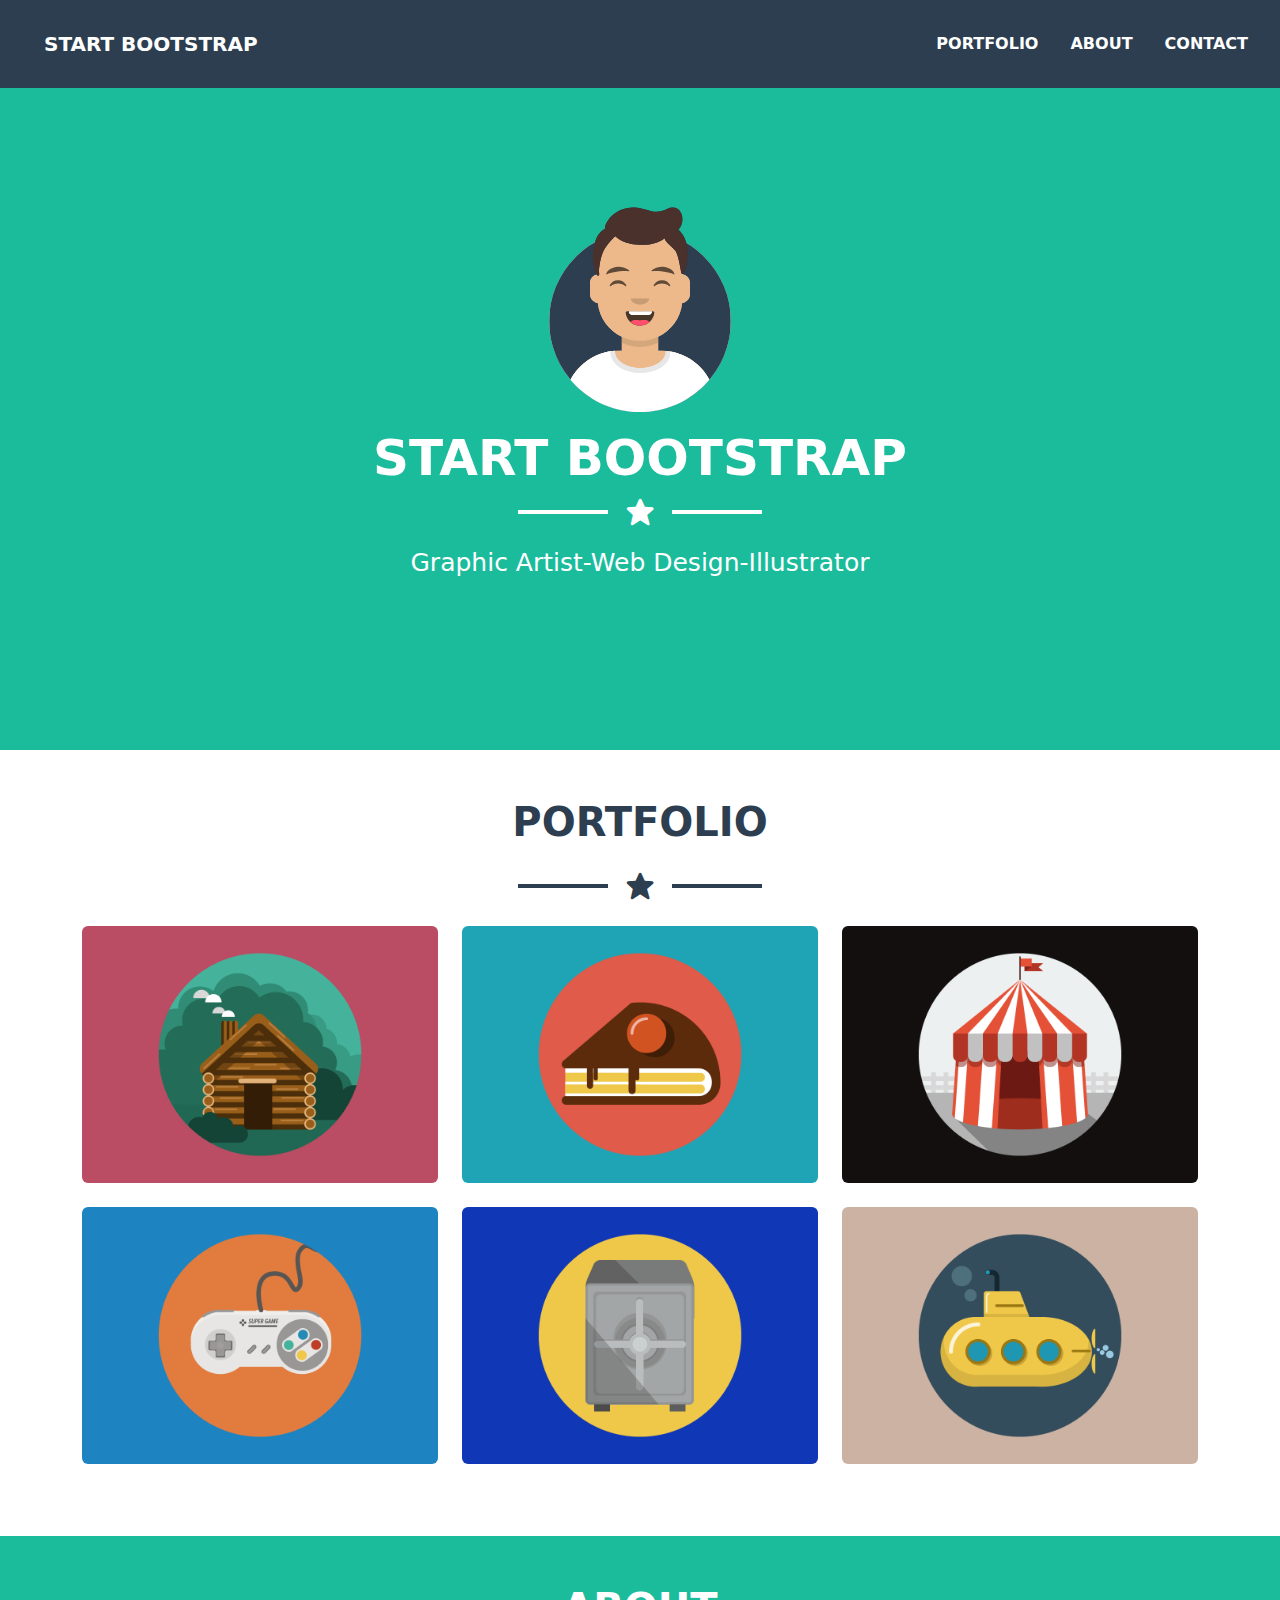
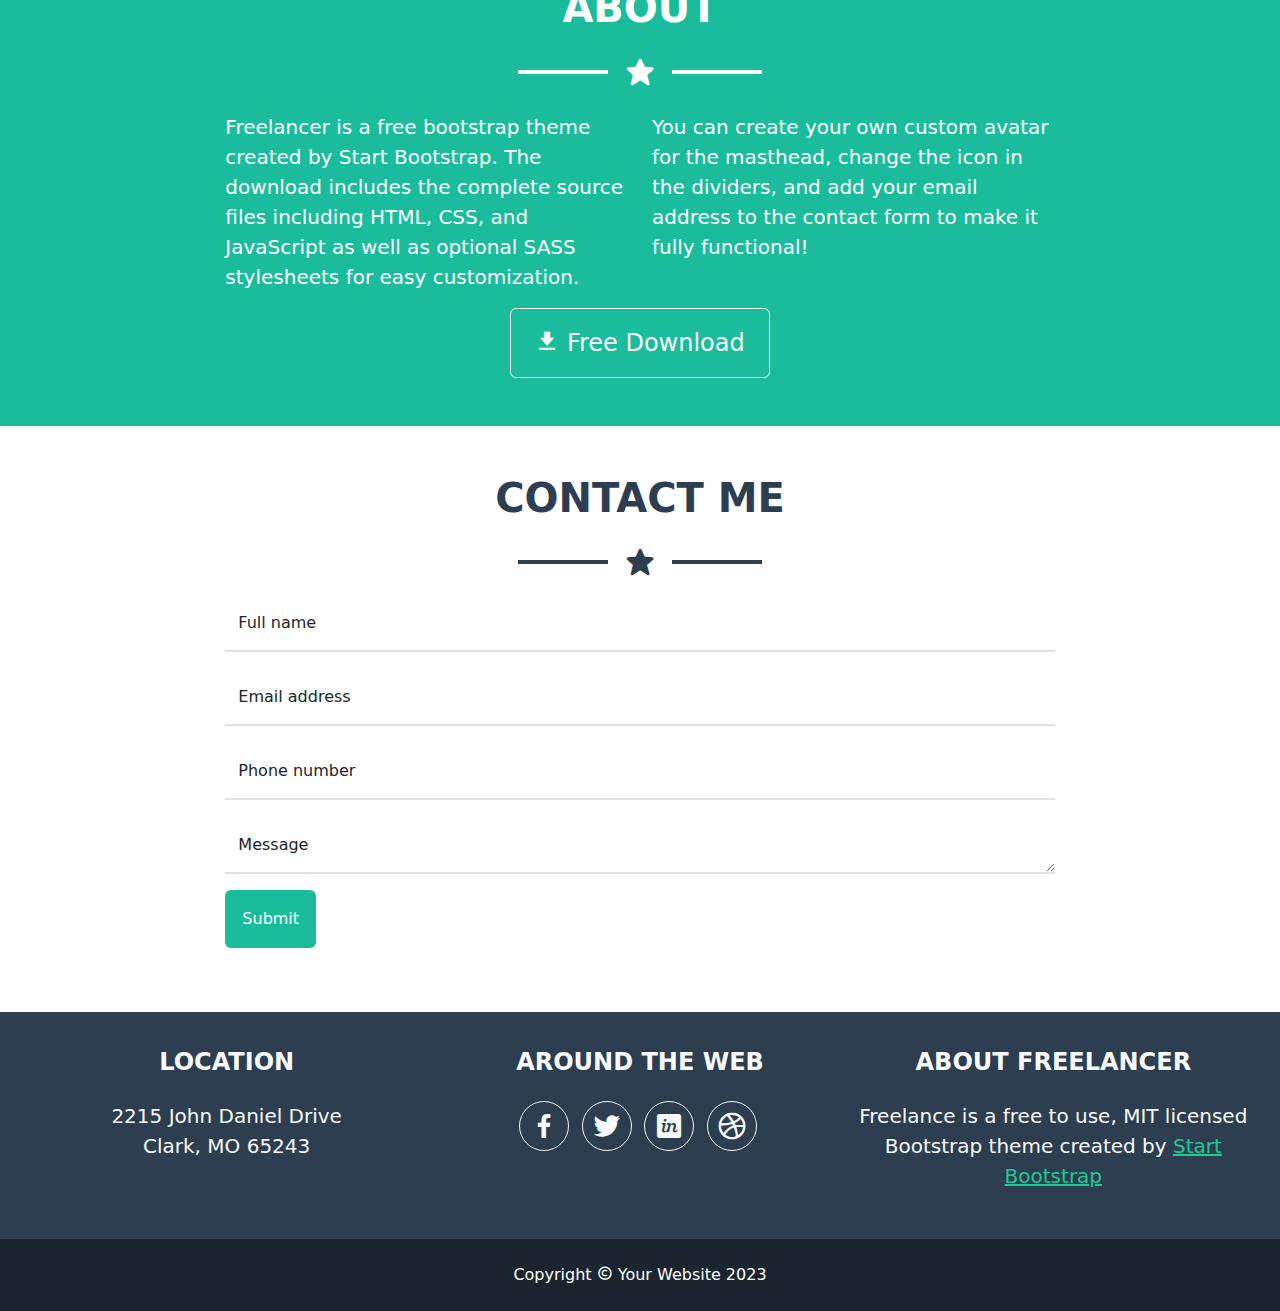
<file: bootstrap task 1/task/index.html>
<!DOCTYPE html>
<html lang="en">
<head>
    <meta charset="UTF-8">
    <meta name="viewport" content="width=device-width, initial-scale=1.0">
    <title>Bootstrap</title>
    <link href="https://cdn.jsdelivr.net/npm/bootstrap@5.3.1/dist/css/bootstrap.min.css" rel="stylesheet">
  <script src="https://cdn.jsdelivr.net/npm/bootstrap@5.3.1/dist/js/bootstrap.bundle.min.js"></script>
  <link rel="stylesheet" href="style.css">
  <link href='https://unpkg.com/boxicons@2.1.4/css/boxicons.min.css' rel='stylesheet'>
</head>
<body>
    <nav class="background1 navbar navbar-expand-lg  d-flex  p-3 justify-content-between navbar-shrink px-lg-3 fixed-top"> 
        <div class="d-flex">
        <div class="container-fluid">
            <a class="nav-brand text-white text-decoration-none px-lg-3 fw-bolder fs-5"><span class="start">START BOOTSTRAP</span></a>
        </div>
        <button class="background navbar-toggler text-light  border-2 p-1 menu " type="button" data-bs-toggle="collapse" data-bs-target="#collapsiblenavbar">
            <div class="d-flex"> <h6>MENU</h6>
     <i class="bx bx-menu bx-sm " ></i></div>
     </button>
     </div>
       <div class="collapse navbar-collapse " id="collapsiblenavbar">
        <ul class="navbar-nav ms-auto">
            <li class="nav-item">
                <a class="nav-link px-lg-3 px-2  fw-bolder rounded text-white  py-3" href="#portfolio">PORTFOLIO</a>
            </li>
            <li>
                <a class="nav-link px-lg-3 px-2  fw-bolder rounded text-white  py-3" href="#about">ABOUT</a>
            </li>
            <li class="nav-item">
                <a class="nav-link  px-lg-3 px-2  fw-bolder rounded text-white py-3" href="#contact">CONTACT</a>
            </li>
        </ul>
       </div>
       
    </nav>
    <div class="background text-center mt-5 pb-5 pt-5">
        <div class="mt-5 pt-2 pb-4">
            <img src="image/avatar boy.svg" width="200" class="mx-auto d-block mt-5">
            <h1 class="text-white text-center fw-bolder mt-3" style="font-size:50px;">START BOOTSTRAP</h1>
           <div class="dev">
            <span class="divider1 mx-3"></span>
            <i class='bx bxs-star text-center text-white'></i>
            <span class="divider1 mx-3"></span>
           </div>
           <p class="text-white pt-3 pb-5 mb-5" style="font-size: 25px;">Graphic Artist-Web Design-Illustrator</p>
        </div>
        </div>
       
    <div class="container-fluid text-center">
        <h1 class="port fs-1 fw-bolder mt-5" id="portfolio">PORTFOLIO</h1>
        <div class="dev mb-4">
            <span class="divider mx-3 mt-3"></span>
            <i class='bx bxs-star mt-3' style="color: #2c3e50;"></i>
            <span class="divider mx-3 mt-3 " style="background-color: #2c3e50;"></span>
        </div>
       
       <div class="container">
        <div class="row mb-4">
            <div  class="col-lg-4 col-md-6 col-sm-12 mb-4">
                  <img src="image/cabin.png" class="img-fluid rounded" data-bs-toggle="modal" data-bs-target="#cabin"> 
            </div>
           <div class="col-lg-4 col-md-6  mb-4">
                <img src="image/cake.png" class="img-fluid rounded" data-bs-toggle="modal" data-bs-target="#cake">
           </div>
           <div class="col-lg-4 col-md-6  mb-4">
                <img src="image/circus.png" class="img-fluid rounded"  data-bs-toggle="modal" data-bs-target="#circus">
           </div>
           <div class="col-lg-4 col-md-6   mb-4">
                <img src="image/game.png" class="img-fluid rounded"  data-bs-toggle="modal" data-bs-target="#game">
           </div>
           <div class="col-lg-4 col-md-6  mb-4">
                <img src="image/safe.png" class="img-fluid rounded"  data-bs-toggle="modal" data-bs-target="#safe">
           </div>
           <div class="col-lg-4 col-md-6  mb-5">
                <img src="image/submarine.png" class="img-fluid rounded"  data-bs-toggle="modal" data-bs-target="#submarine">
           </div>     
        </div>
    </div>
       </div>
       
 <!--Modal-->
 <div class="modal modal-lg" id="cabin">
    <div class="modal-dialog modal-dialog-centered">
     <div class="modal-content">
        <!-- Modal header-->
        <div class="modal-header">
            <button type="button" class="btn-close" data-bs-dismiss="modal"></button>
        </div>
            <!--Modal Body-->
           <div class="modal-body text-center">
                <h1 class="fs-2 text-center fw-bolder" style="color: #2c3e50;">LOG CABIN</h1>
                <div class="dev mb-3">
                    <span class="divider mx-3 mt-3" style="background-color: #2c3e50;"></span>
                    <i class='bx bxs-star mt-3' style="color: #2c3e50;"></i>
                    <span class="divider mx-3 mt-3" style="background-color: #2c3e50;"></span>
                </div>
            <div class="container-expand-lg mx-lg px-lg-5">
                <img src="image/cabin.png" class="img-fluid px-5">
            </div>
            <div class="container-expand-lg mx-lg px-lg-5">
                <p class=" mx-lg-5 px-lg-5 text-center pt-5">Lorem ipsum dolor sit amet consectetur adipisicing elit. Quibusdam cum cupiditate commodi delectus assumenda quasi expedita sit? Ratione, aspernatur laboriosam!</p>
            </div>
           </div>
            <!-- Modal footer -->
            <div class="modal-footer d-flex justify-content-center">
                <button type="button" class="btn text-light" style="background-color: #1abc9c;" data-bs-dismiss="modal">X Close Window</button>
            </div>
      </div>
    </div>
</div>
<!--Modal-->
<div class="modal modal-lg" id="cake">
    <div class="modal-dialog modal-dialog-centered">
     <div class="modal-content">
        <!-- Modal header-->
        <div class="modal-header ">
            <button type="button" class="btn-close" data-bs-dismiss="modal"></button>
        </div>
            <!--Modal Body-->
           <div class="modal-body text-center">
                <h1 class="fs-2 text-center fw-bolder" style="color: #2c3e50;">TASTY CAKE</h1>
                <div class="dev  mb-3">
                    <span class="divider mx-3 mt-3" style="background-color: #2c3e50;"></span>
                    <i class='bx bxs-star mt-3' style="color: #2c3e50;"></i>
                    <span class="divider mx-3 mt-3" style="background-color: #2c3e50;"></span>
                </div>
            <div class="container-expand-lg mx-lg px-lg-5">
                <img src="image/cake.png" class="img-fluid px-5">
            </div>
            <div class="container-expand-lg mx-lg px-lg-5">
                <p class=" mx-lg-5 px-lg-5 text-center pt-5">Lorem ipsum dolor sit amet consectetur adipisicing elit. Quibusdam cum cupiditate commodi delectus assumenda quasi expedita sit? Ratione, aspernatur laboriosam!</p>
            </div>
           </div>
            <!-- Modal footer -->
            <div class="modal-footer d-flex justify-content-center">
                <button type="button" class="btn text-light" style="background-color: #1abc9c;" data-bs-dismiss="modal">X Close Window</button>
            </div>
      </div>
    </div>
</div>
<!--Modal-->
<div class="modal modal-lg" id="circus">
    <div class="modal-dialog modal-dialog-centered">
     <div class="modal-content">
        <!-- Modal header-->
        <div class="modal-header ">
            <button type="button" class="btn-close" data-bs-dismiss="modal"></button>
        </div>
            <!--Modal Body-->
           <div class="modal-body text-center">
                <h1 class="fs-2 text-center fw-bolder" style="color: #2c3e50;">CIRCUS TENT</h1>
                <div class="dev  mb-3">
                    <span class="divider mx-3 mt-3" style="background-color: #2c3e50;"></span>
                    <i class='bx bxs-star mt-3' style="color: #2c3e50;"></i>
                    <span class="divider mx-3 mt-3" style="background-color: #2c3e50;"></span>
                </div>
            <div class="container-expand-lg mx-lg px-lg-5">
                <img src="image/circus.png" class="img-fluid px-5">
            </div>
            <div class="container-expand-lg mx-lg px-lg-5">
                <p class=" mx-lg-5 px-lg-5 text-center pt-5">Lorem ipsum dolor sit amet consectetur adipisicing elit. Quibusdam cum cupiditate commodi delectus assumenda quasi expedita sit? Ratione, aspernatur laboriosam!</p>
            </div>
           </div>
            <!-- Modal footer -->
            <div class="modal-footer d-flex justify-content-center">
                <button type="button" class="btn text-light" style="background-color: #1abc9c;" data-bs-dismiss="modal">X Close Window</button>
            </div>
      </div>
    </div>
</div>
<!--Modal-->
<div class="modal modal-lg" id="game">
    <div class="modal-dialog modal-dialog-centered">
     <div class="modal-content">
        <!-- Modal header-->
        <div class="modal-header">
            <button type="button" class="btn-close" data-bs-dismiss="modal"></button>
        </div>
            <!--Modal Body-->
           <div class="modal-body text-center">
                <h1 class="fs-2 text-center fw-bolder" style="color: #2c3e50;">CONTROLLER</h1>
                <div class="dev  mb-3">
                    <span class="divider mx-3 mt-3" style="background-color: #2c3e50;"></span>
                    <i class='bx bxs-star mt-3' style="color: #2c3e50;"></i>
                    <span class="divider mx-3 mt-3" style="background-color: #2c3e50;"></span>
                </div>
            <div class="container-expand-lg mx-lg px-lg-5">
                <img src="image/game.png" class="img-fluid px-5">
            </div>
            <div class="container-expand-lg mx-lg px-lg-5">
                <p class=" mx-lg-5 px-lg-5 text-center pt-5">Lorem ipsum dolor sit amet consectetur adipisicing elit. Quibusdam cum cupiditate commodi delectus assumenda quasi expedita sit? Ratione, aspernatur laboriosam!</p>
            </div>
           </div>
            <!-- Modal footer -->
            <div class="modal-footer d-flex justify-content-center">
                <button type="button" class="btn text-light" style="background-color: #1abc9c;" data-bs-dismiss="modal">X Close Window</button>
            </div>
      </div>
    </div>
</div>
<!--Modal-->
<div class="modal modal-lg" id="safe">
    <div class="modal-dialog modal-dialog-centered">
     <div class="modal-content">
        <!-- Modal header-->
        <div class="modal-header ">
            <button type="button" class="btn-close" data-bs-dismiss="modal"></button>
        </div>
            <!--Modal Body-->
           <div class="modal-body text-center">
                <h1 class="fs-2 text-center fw-bolder" style="color: #2c3e50;">LOCKED SAFE</h1>
                <div class="dev  mb-3">
                    <span class="divider mx-3 mt-3" style="background-color: #2c3e50;"></span>
                    <i class='bx bxs-star mt-3' style="color: #2c3e50;"></i>
                    <span class="divider mx-3 mt-3" style="background-color: #2c3e50;"></span>
                </div>
            <div class="container-expand-lg mx-lg px-lg-5">
                <img src="image/safe.png" class="img-fluid px-5">
            </div>
            <div class="container-expand-lg mx-lg px-lg-5">
                <p class=" mx-lg-5 px-lg-5 text-center pt-5">Lorem ipsum dolor sit amet consectetur adipisicing elit. Quibusdam cum cupiditate commodi delectus assumenda quasi expedita sit? Ratione, aspernatur laboriosam!</p>
            </div>
           </div>
            <!-- Modal footer -->
            <div class="modal-footer d-flex justify-content-center">
                <button type="button" class="btn text-light" style="background-color: #1abc9c;" data-bs-dismiss="modal">X Close Window</button>
            </div>
      </div>
    </div>
</div>
<!--Modal-->
<div class="modal modal-lg" id="submarine">
    <div class="modal-dialog modal-dialog-centered">
     <div class="modal-content">
        <!-- Modal header-->
        <div class="modal-header">
            <button type="button" class="btn-close" data-bs-dismiss="modal"></button>
        </div>
            <!--Modal Body-->
           <div class="modal-body text-center">
                <h1 class="fs-2 text-center fw-bolder" style="color: #2c3e50;">SUBMARINE</h1>
                <div class="dev  mb-3">
                    <span class="divider mx-3 mt-3" style="background-color: #2c3e50;"></span>
                    <i class='bx bxs-star mt-3' style="color: #2c3e50;"></i>
                    <span class="divider mx-3 mt-3" style="background-color: #2c3e50;"></span>
                </div>
            <div class="container-expand-lg mx-lg px-lg-5">
                <img src="image/submarine.png" class="img-fluid px-5">
            </div>
            <div class="container-expand-lg mx-lg px-lg-5">
                <p class=" mx-lg-5 px-lg-5 text-center pt-5">Lorem ipsum dolor sit amet consectetur adipisicing elit. Quibusdam cum cupiditate commodi delectus assumenda quasi expedita sit? Ratione, aspernatur laboriosam!</p>
            </div>
           </div>
            <!-- Modal footer -->
            <div class="modal-footer d-flex justify-content-center ">
                <button type="button" class="btn text-light" style="background-color: #1abc9c;" data-bs-dismiss="modal">X Close Window</button>
            </div>
      </div>
    </div>
</div>
  
    
    
    <div class="container-fluid text-center  pt-5 pb-5 " style="background-color: #1abc9c;">
        <h1 class="fw-bolder  fs-1 text-center text-white mb-4" id="about">ABOUT</h1>
        <div class="dev mb-4">
            <span class="divider1 mx-3"></span>
            <i class='bx bxs-star text-center text-white'></i>
            <span class="divider1 mx-3"></span>
           </div>
       <div class="row  justify-content-center  fs-5 mt-4" style="text-align: left;">
        <p class="col-lg-4  text-white" >Freelancer is a free bootstrap theme created by Start Bootstrap. The download includes the complete source files including HTML, CSS, and JavaScript as well as optional SASS stylesheets for easy customization.</p>
       <p class=" col-lg-4 text-white ">You can create your own custom avatar for the masthead, change the icon in the dividers, and add your email address to the contact form to make it fully functional!</p>
       </div>
       <div>
        <button class="btn btn-outline-light fs-4 px-4 p-3"><i class='bx bxs-download'></i> Free Download</button>
       </div>
    </div>
    <div class="container text-center mt-5">
     <h1 class="fw-bolder  fs-1" style="color: #2c3e50;" id="contact">CONTACT ME</h1>
     <div class="dev">
        <span class="divider mx-3 mt-3" style="background-color: #2c3e50;"></span>
        <i class='bx bxs-star mt-3' style="color: #2c3e50;"></i>
        <span class="divider mx-3 mt-3" style="background-color: #2c3e50;"></span>
    </div>
   
    </div>
    <div class="container col-lg-8">
        <form>
            <div class=" form-floating mb-3 mt-3 ">
                <input type="text" class="form-control border-2 border-top-0 border-end-0 border-start-0 rounded-0" style="box-shadow:none;" id="name" placeholder="Full Name" required>
                <label for="name" >Full name</label>
            </div>
            <div class="form-floating mb-3 mt-3 ">
                <input type="email" class="form-control border-2  border-top-0 border-end-0 border-start-0 rounded-0" style="box-shadow:none;" id="email" placeholder="Email Address" required>
                <label for="email" >Email address</label>
            </div>
            <div class="form-floating mb-3 mt-3">
                <input type="text" class="form-control border-2   border-top-0 border-end-0 border-start-0 rounded-0"style="box-shadow:none;" id="phone number" placeholder="Phone Number" required>
                <label for="phone number">Phone number</label>
            </div>
            <div class="form-floating mb-3 mt-3 ">
                <textarea type="text" class="form-control border-2  border-top-0 border-end-0 border-start-0 rounded-0"style="box-shadow:none;" id="msg" placeholder="Message" required></textarea>
                <label for="msg">Message</label>
            </div>
            <div class=" form-floating mb-3 mt-3 pb-5">
                <button type="submit" class="btn text-white p-3   " style="background:#1abc9c;">Submit</button>
            </div>
        </form>
    </div>
   
    <div class="text-center text-light p-3" style="background-color: #2c3e50;">
        <div class="row  p-3">
            <div class="col-lg-4 mb-0 mt-1">
                <h4 class="mb-4 fw-bolder">LOCATION</h4>
                <p class="fs-5 fw-normal">2215 John Daniel Drive
                  <br>Clark, MO 65243</p>
            </div>
            <div class="col-lg-4  mt-1 mb-0">
                <h4 class="fw-bolder">AROUND THE WEB</h4>
                <p class="fs-4 fw-bolder mt-4">
                    <a href="#"><i class='bx bxl-facebook rounded-circle  btn btn-outline-light fs-2 p-2 me-1'></i></a>
                    <a href="#"><i class='bx bxl-twitter  rounded-circle btn btn-outline-light fs-2 p-2  me-1'></i></a>
                    <a href="#"><i class='bx bxl-invision rounded-circle btn btn-outline-light fs-2 p-2  me-1'></i></a>
                    <a href="#"><i class='bx bxl-dribbble rounded-circle  btn btn-outline-light  fs-2 p-2  me-1'></i></a>
                </p>
               
            </div>
            <div class="col-lg-4  mt-1">
                <h4 class="fw-bolder mb-4">ABOUT FREELANCER</h4>
                <p class="fs-5 fw-normal">Freelance is a free to use, MIT licensed Bootstrap theme created by <a href="#" style="color: #20c997;">Start Bootstrap</a></p>
            </div>

        </div>

    </div>
   
    <footer class="container-fluid p-2 pt-4" style="background-color: #1a252f;">
        <div class="text-center text-white">
            <p>Copyright <i class='bx bx-copyright'></i> Your Website 2023</p>
        </div>

    </footer>
    
</body>
</html>
</file>
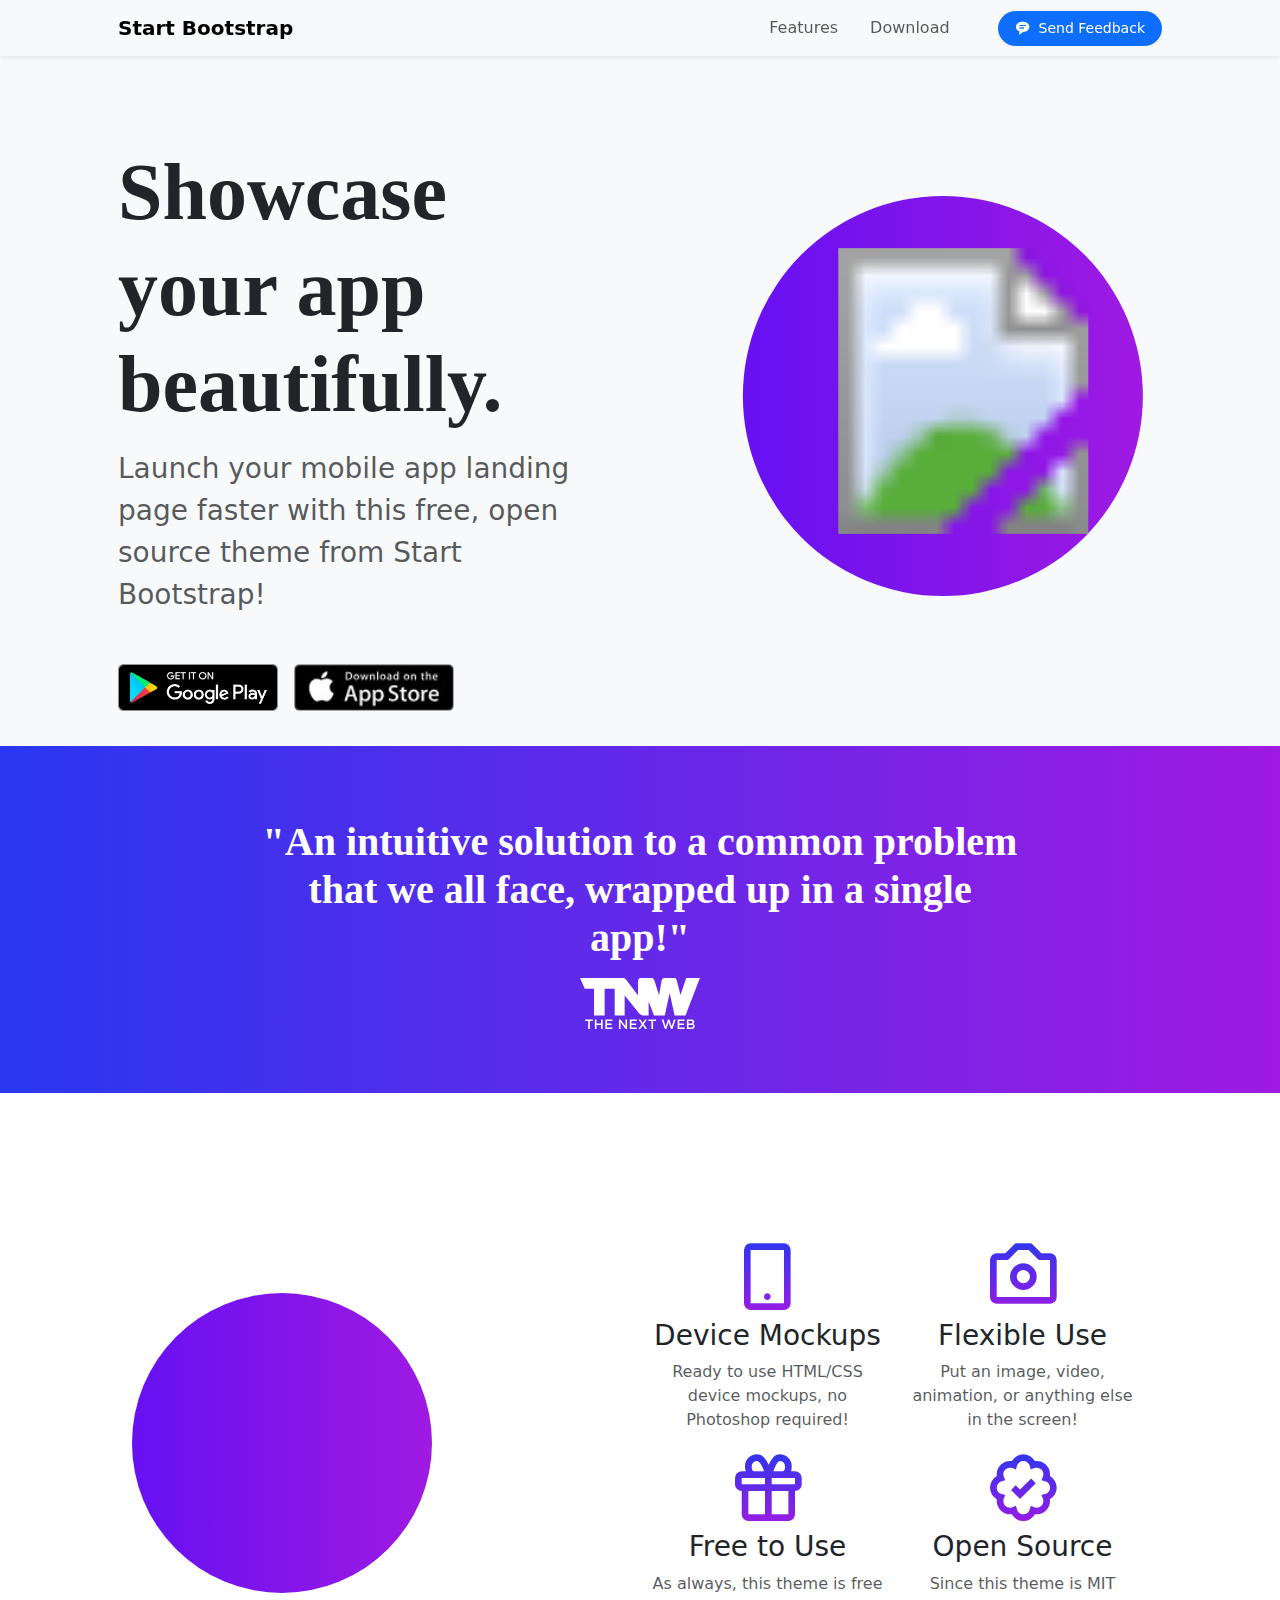
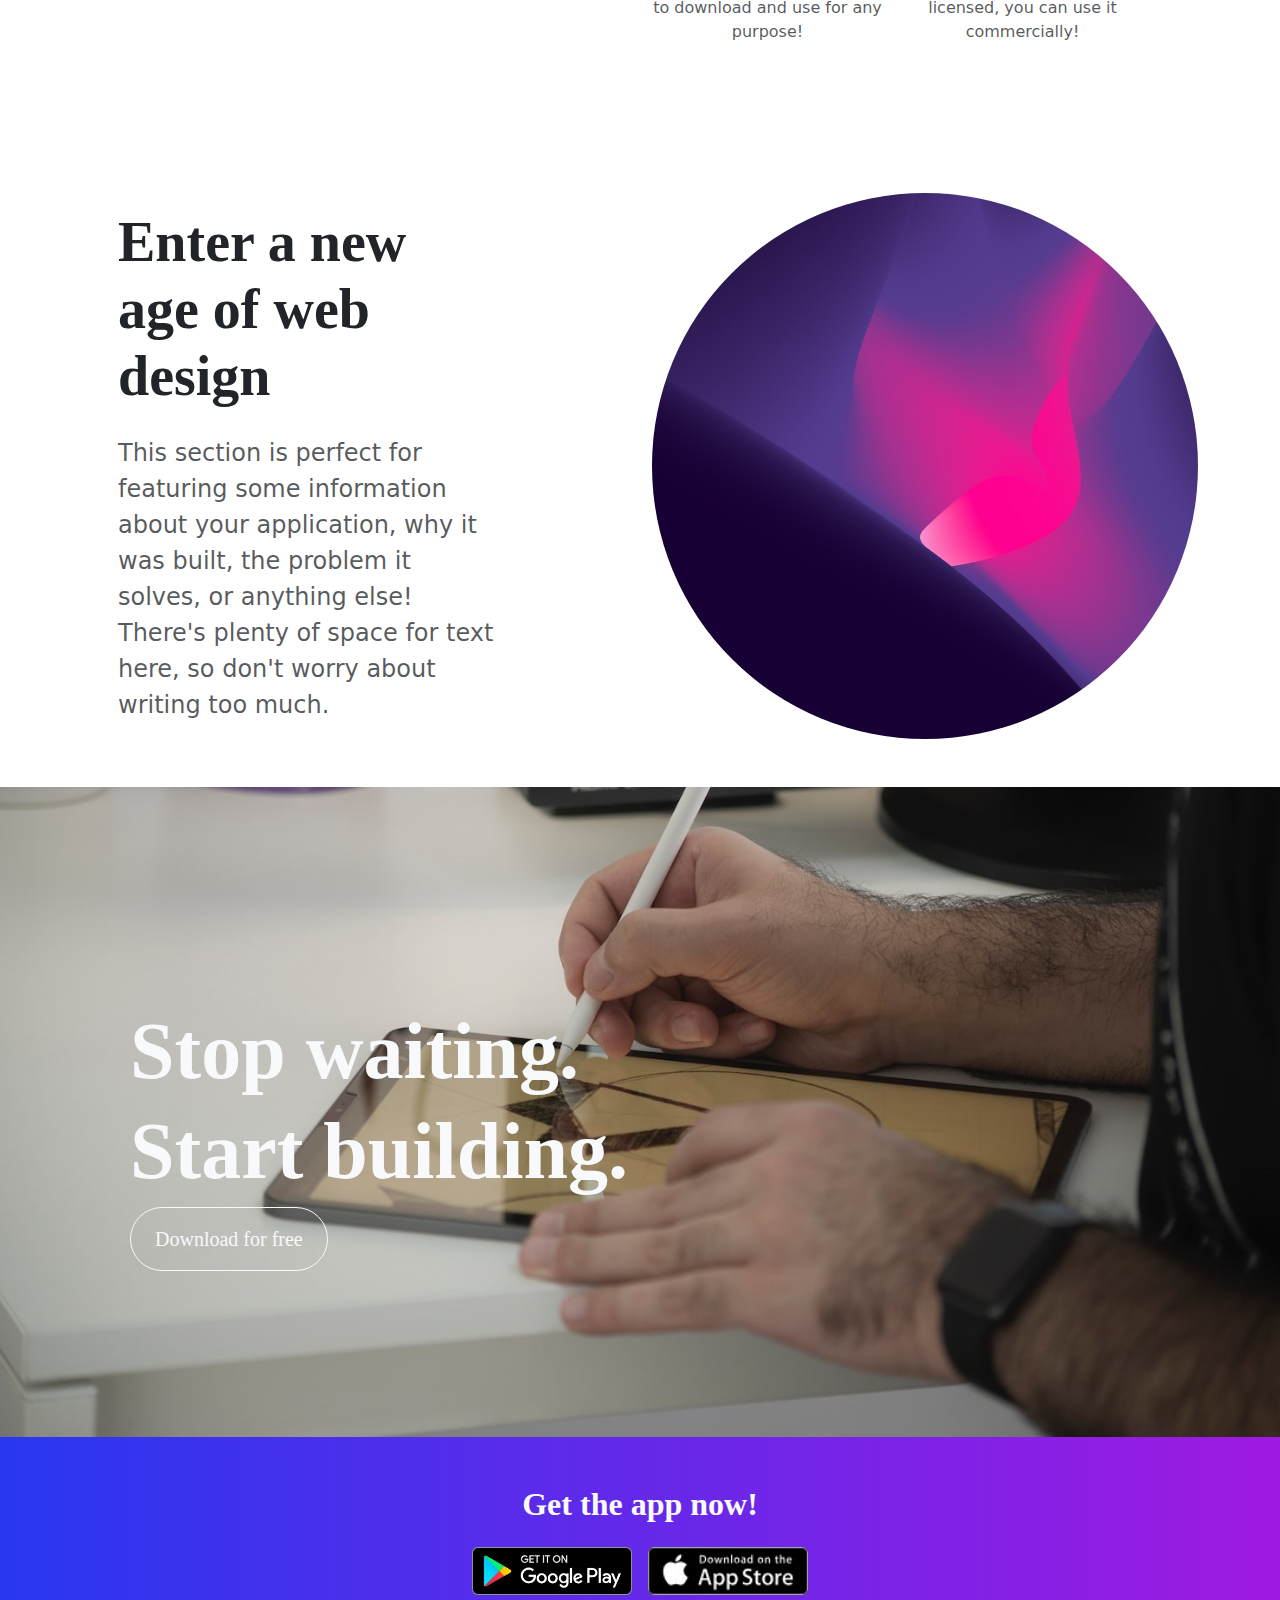
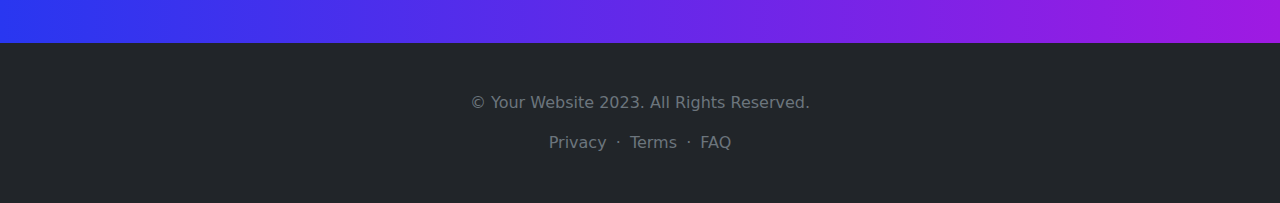
<file: bootstrap task 2/task/index.html>
<!DOCTYPE html>
<html lang="en">
<head>
    <meta charset="UTF-8">
    <meta name="viewport" content="width=device-width, initial-scale=1.0">
    <title>New Age - Theme Preview - Start Bootstrap</title>
    <link rel="icon" type="image/x-icon" href="image/icon.jpeg">
    <link href="https://cdn.jsdelivr.net/npm/bootstrap@5.3.1/dist/css/bootstrap.min.css" rel="stylesheet">
    <script src="https://cdn.jsdelivr.net/npm/bootstrap@5.3.1/dist/js/bootstrap.bundle.min.js"></script>
    <link href='https://unpkg.com/boxicons@2.1.4/css/boxicons.min.css' rel='stylesheet'>
    <link rel="stylesheet" href="style.css">
    <link href='https://unpkg.com/boxicons@2.1.4/css/boxicons.min.css' rel='stylesheet'>
</head>
<body>
  <nav class="navbar navbar-expand-lg bg-light fixed-top shadow-sm ">
    <div class="container px-5">
        <a class="start navbar-brand fw-bold" href="#">Start Bootstrap</a>
        <button class="navbar-toggler" type="button" data-bs-toggle="collapse" data-bs-target="#navbarResponsive">
            Menu
            <span class="navbar-toggler-icon"></span>
        </button>
        <div class="collapse navbar-collapse" id="navbarResponsive">
            <ul class="navbar-nav ms-auto me-4 my-3 my-lg-0">
                <li class=" nav-item"><a class="blue nav-link me-lg-3" href="#Features">Features</a></li>
                <li class="nav-item"><a class="blue nav-link me-lg-3" href="#Download">Download</a></li>
            </ul>
            <button class="btn btn-primary rounded-pill px-3 mb-2 mb-lg-0" data-bs-toggle="modal" data-bs-target="#form">
                <span class="d-flex align-items-center">
                  <i class='bx bxs-message-rounded-detail me-2'></i>
                    <span class="small">Send Feedback</span>
                </span>
            </button>
        </div>
    </div>
</nav>
<div class="modal" id="form">
  <div class="modal-dialog">
    <div class="modal-content">
      <div class="modal-header" style="background-color:blue; background-image: linear-gradient(to right, #0808f4 , rgb(168, 75, 239));">
        <h4 class="modal-title text-light">Send feedback</h4>
        <button type="button" class="btn-close" data-bs-dismiss="modal"></button>
      </div>
      <div class="modal-body">
        <form action="">
          <div class="form-floating mb-3">
            <input type="text" class="form-control" id="fname" name="fname" placeholder="Enter your name">
            <label for="fname">Full name</label>
          </div>
          <div class="form-floating mb-3">
            <input type="email" class="form-control" id="email" name="email" placeholder="Enter your Email">
            <label for="email">Email address</address></label>
          </div>
          <div class="form-floating mb-3">
            <input type="text" class="form-control" id="pno" name="pno" placeholder="Enter your number">
            <label for="pno">Phone number</label>
          </div>
          <div class="form-floating mb-3">
            <label type="text" id="comment" name="comments" placeholder="Enter your commemts">Comments</label>
           <textarea for="comment" class="form-control" style="height: 10rem;"></textarea>
          </div>
        </form>
        <div class="modal-footer mb-3 justify-content-center">
          <button type="button" class=" btn btn-primary rounded-5 px-5" data-bs-dismiss="modal">Submit
          </button>
        </div>
      </div>
    </div>
  </div>
  </div>
  <div class="container-fluid pt-5 bg-light">
    <div class="container pt-5 px-5">
        <div class="row gx-5">
            <div class="col-lg-6 text-center text-lg-start ">
          <h1 class="display-1 font fw-bold mb-3 pt-5">Showcase your app beautifully.</h1>
          <p class="text-muted fs-3 mb-5">
            Launch your mobile app landing page faster with this free, open
            source theme from Start Bootstrap!  
          </p>
          <div class="d-flex flex-column flex-lg-row align-items-center">
            <a class="me-lg-3 mb-4 mb-lg-0" href="#!"><img class="app-badge" src="image/play store apple.jpeg" style="width: 160px;"></a>
            <a href="#!"><img class="app-badge rounded" src="image/play store mbl.jpeg" style="width: 160px;"></a>
        </div>
          
        </div>
        <div class="col-lg-6 ">
          <div class="m-b-l  d-md-flex ps-md-4 ps-lg-0 ">
              <svg class=" d-md-block  mt-0 me-0 mob" height="650" width="600">
                <defs class="cir">
                  <linearGradient id="lineargradient"x1="0%"y1="0%"x2="100%"y2="0%">
                    <stop offset="0%" stop-color="#6610f2" />
                    <stop offset="100%" stop-color="#9f1ae2" />
                  </linearGradient>
                </defs>
                <ellipse class="hii"  cx="56%"cy="300"rx="200"ry="200" fill="url(#lineargradient)"></ellipse>
                <image
                  class="mbl" href="https://bootstrap2-840b2.web.app/img/mobile.jfif" height="490px"x="35%"y="50px">
              </image>
              </svg>
         </div>
     </div>
 </div>
</div>
</div>
<div class="para  text-center display-6 fw-bold p-5  text-white">
<div class="container col-lg-8 mb-3 ">
  <div class="mt-4 " >"An intuitive solution to a common problem that we all face, wrapped up in a single app!"</div>
  <img class="pt-3" src="image/tnw-logo.svg" width="120px">
</div>
</div>
<div class="container " id="features">
<div class="row ">
  <div class="col-lg-6 ">
      <svg class="d-md-block mt-0 mob mobile" height="700" width="500">
          <defs>
            <linearGradient
              id="lineargradient"
              x1="0%"
              y1="0%"
              x2="100%"
              y2="0%">
              <stop offset="0%" stop-color="#6610f2" />
              <stop offset="100%" stop-color="#9f1ae2" />
            </linearGradient>
          </defs>
          <ellipse class="cir"  cx="200"cy="350" rx="150"ry="150"fill="url(#lineargradient)"></ellipse>
          <image class="ellip"
            href="https://bootstrap2-840b2.web.app/img/mobile.jfif"
            height="510px"
             x="30%"
            y="90px">
          </image>
      </svg>
  </div>
  <div class="col-lg-6 mt-5" id="Features">
      <div class="row mt-lg-5 pt-lg-5 me-5">
          <div class="center text-center col-md-6 col-lg-6">
              <i class='bx bx-mobile-alt display-1 iconcolor'></i>
              <h3 class="font-kanit">Device Mockups</h3>
              <p class="text-muted">Ready to use HTML/CSS device mockups, no Photoshop required!</p>
          </div>
          <div class="center text-center col-md-6 col-lg-6">
              <i class='bx bx-camera display-1 iconcolor'></i>
              <h3 class="font-kanit">Flexible Use</h3>
              <p class="text-muted">Put an image, video, animation, or anything else in the screen!</p>
          </div>
          <div class="center text-center col-md-6 col-lg-6">
              <i class='bx bx-gift display-1 iconcolor'></i>
              <h3 class="font-kanit">Free to Use</h3>
              <p class="text-muted">As always, this theme is free to download and use for any purpose!</p>
          </div>
          <div class="center text-center col-md-6 col-lg-6">
              <i class='bx bx-badge-check display-1 iconcolor' ></i>
              <h3 class="font-kanit">Open Source</h3>
              <p class="text-muted ">Since this theme is MIT licensed, you can use it commercially!</p>
          </div>
      </div>
  </div>        
</div>
</div>   
 <div class="container d-flex mb-5">
  <div class="row align-items-center justify-content-center justify-content-lg-between">
    <div class="col-12 col-lg-5 px-5">
      <h2 class="font display-4 fw-bolder  mb-4">Enter a new age of web design</h2>
      <p class=" fw-normal fs-4 text-muted mb-5 mb-lg-0">
        This section is perfect for featuring some information about your
        application, why it was built, the problem it solves, or anything
        else! There's plenty of space for text here, so don't worry about
        writing too much.
      </p>
    </div>
    <div class="col-sm-8 col-md-6 col-lg-6">
      <div class="px-5 px-sm-0">
        <img
          class="img-fluid rounded-circle"
          src="image/circle.jpeg" style="width: 600px;">
      </div>
    </div>
  </div>
</div>
  <div class="bg-image pt-5 mt-5">
    <div class="para1 container mt-5">
      <div class="container px-5 pt-5">
        <h2 class="text-light display-1 fw-bolder mt-4 pt-5 mb-1">Stop waiting.</h2>
        <h2 class="text-light display-1 fw-bolder">Start building.</h2>
        <button type="button" class="btn btn-outline-light rounded-5 p-3 pe-4 ps-4 fs-5">Download for free</button>
      </div>

     </div>
  </div>
  <div class="para p-5" id="Download">
    <div class="container px-1">
        <h2 class="para2 text-center  text-light mb-4">Get the app now!</h2>
        <div class="d-flex flex-column flex-lg-row align-items-center justify-content-center">
            <a class="me-lg-3 mb-4 mb-lg-0" href="#!"><img src="image/play store apple.jpeg" style="width: 160px;" class="rounded"></a>
            <a href="#!"><img class="rounded" src="image/play store mbl.jpeg" style="width: 160px;"/></a>
        </div>
    </div>
  </div>
  <footer class="container-fluid bg-dark p-5 text-center">
    <p class="text-secondary">© Your Website 2023. All Rights Reserved.</p>
    <a class="text-secondary text-decoration-none" href="#privacy">Privacy</a>
    <span class="mx-1 text-secondary">&middot;</span>
    <a class="text-secondary text-decoration-none" href="#terms">Terms</a>
    <span class="mx-1 text-secondary">&middot;</span>
    <a class="text-secondary text-decoration-none" href="#fqa">FAQ</a>
  </footer>
  
</body>
</html>
</file>
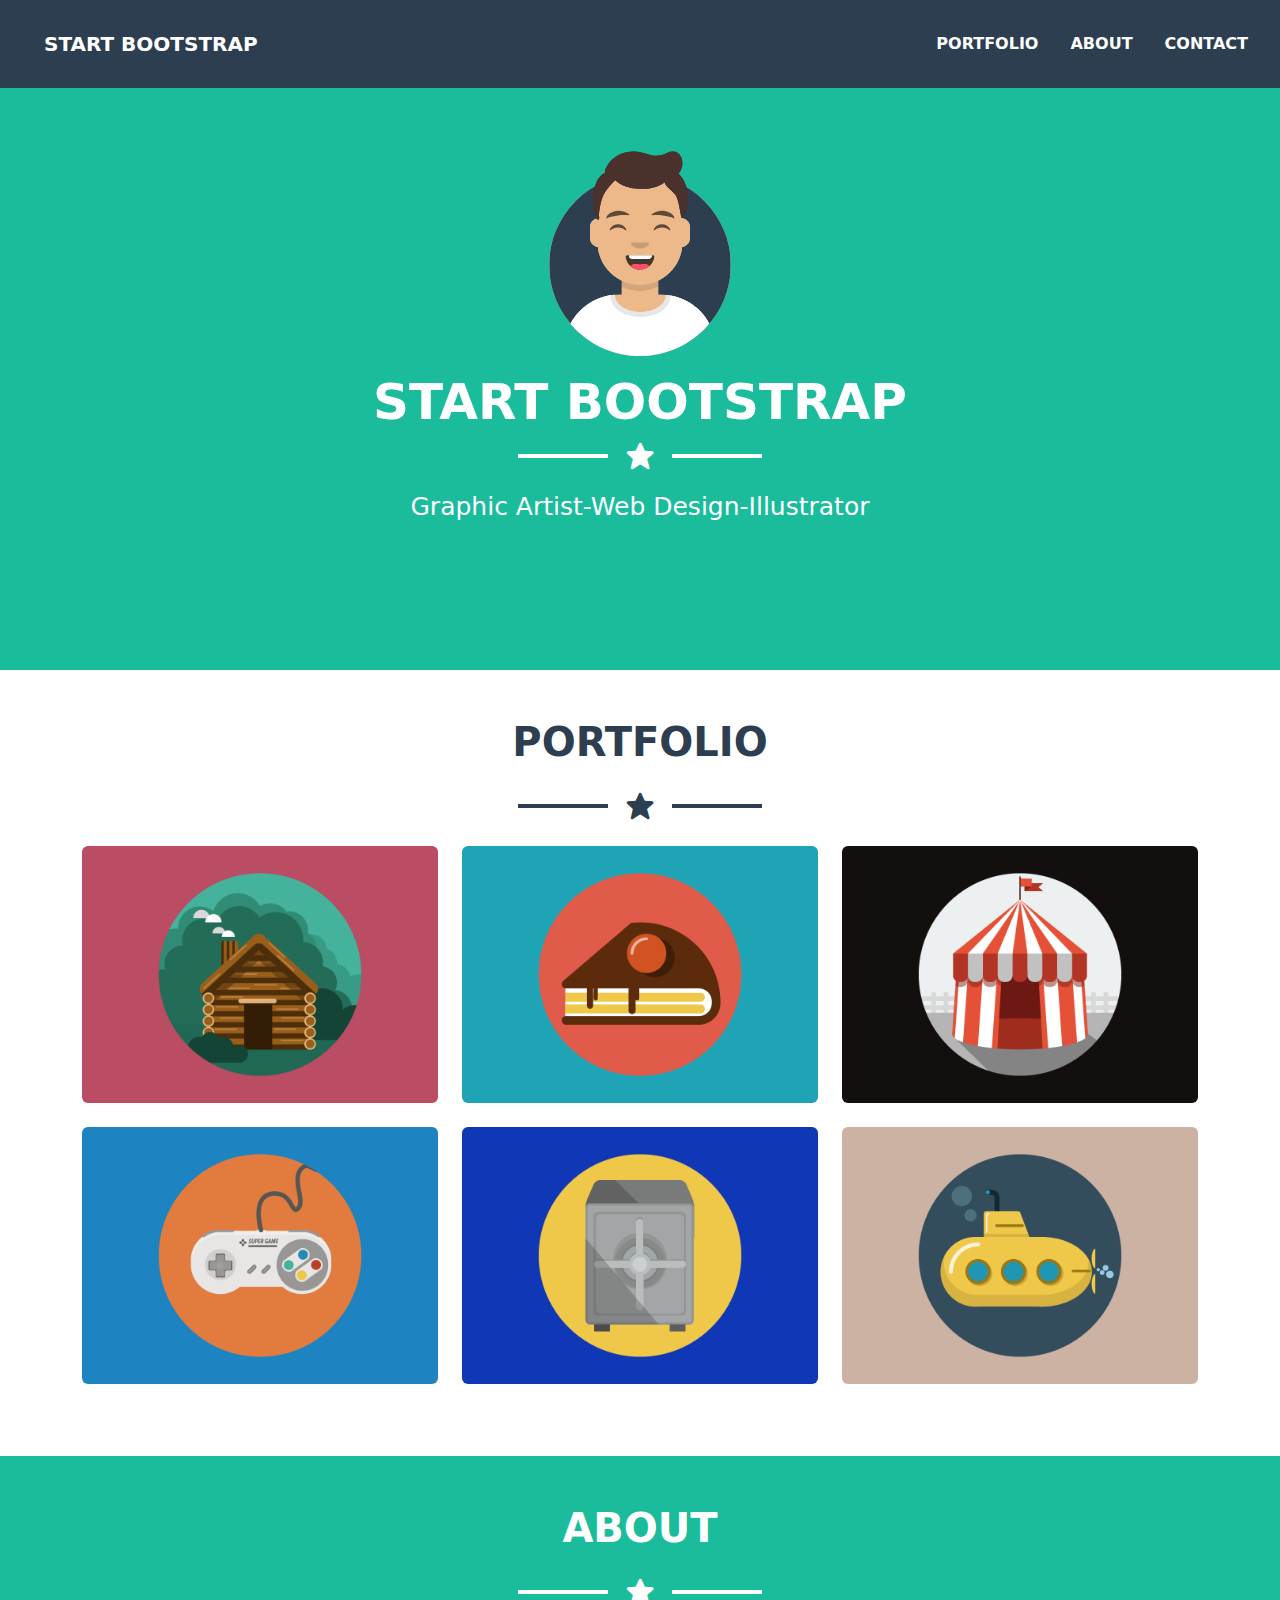
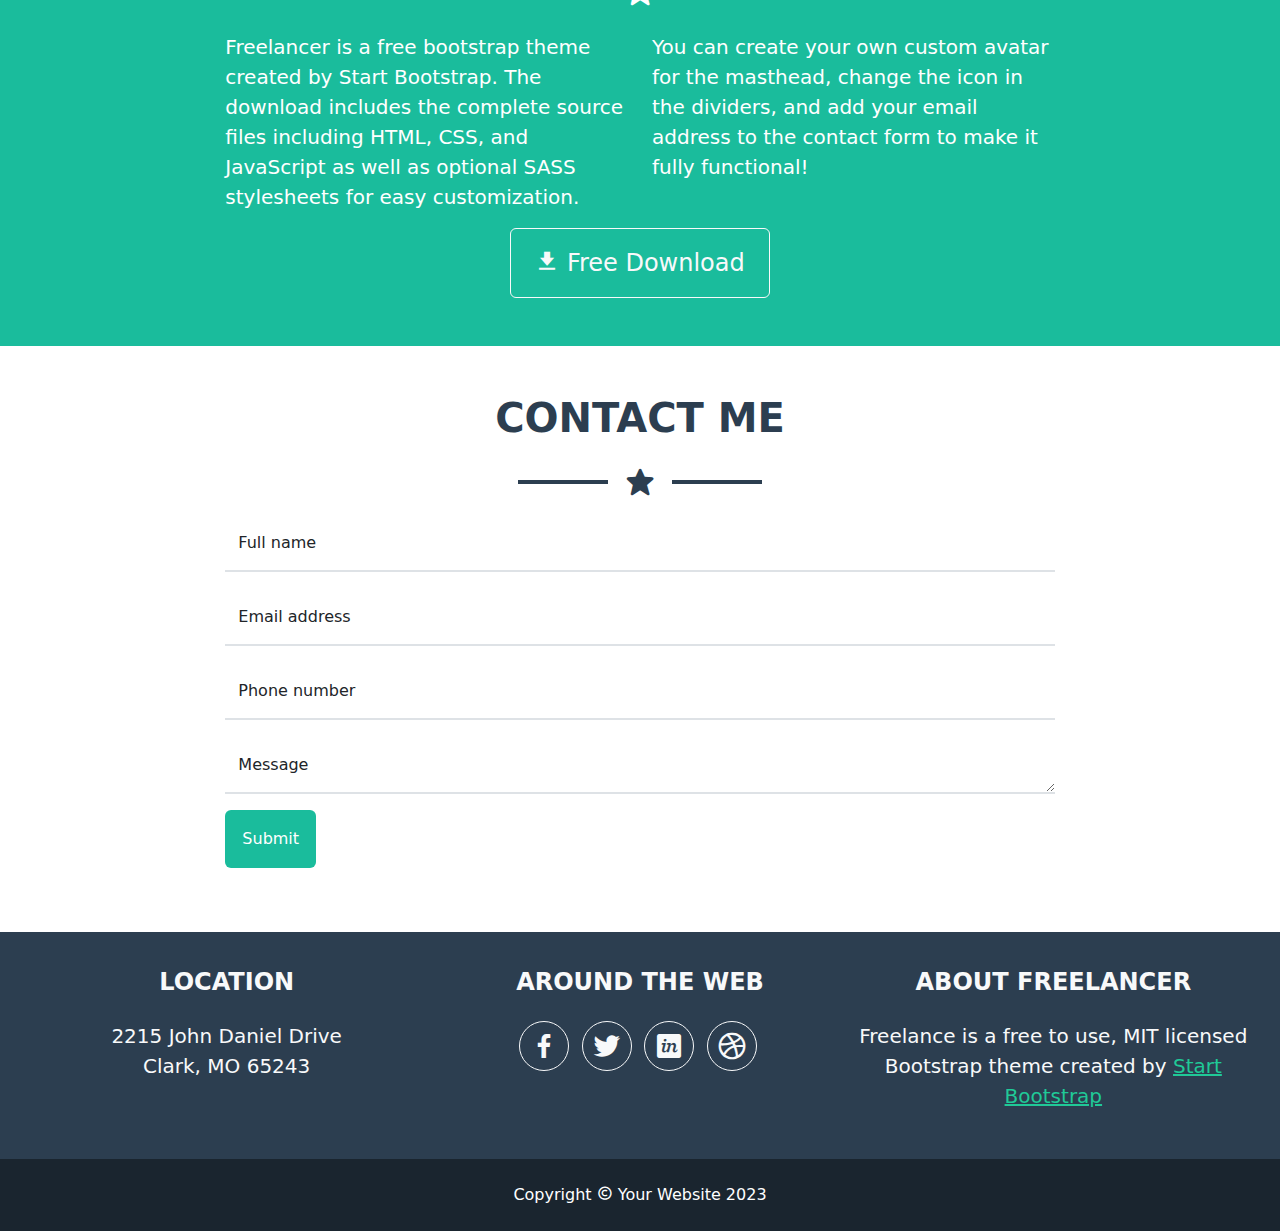
<file: bootstrap task 1/task url/public/index.html>
<!DOCTYPE html>
<html lang="en">
<head>
    <meta charset="UTF-8">
    <meta name="viewport" content="width=device-width, initial-scale=1.0">
    <title>Bootstrap</title>
    <link href="https://cdn.jsdelivr.net/npm/bootstrap@5.3.1/dist/css/bootstrap.min.css" rel="stylesheet">
  <script src="https://cdn.jsdelivr.net/npm/bootstrap@5.3.1/dist/js/bootstrap.bundle.min.js"></script>
  <link rel="stylesheet" href="style.css">
  <link href='https://unpkg.com/boxicons@2.1.4/css/boxicons.min.css' rel='stylesheet'>
</head>
<body>
    <nav class="navbar navbar-expand-lg  d-flex  p-3 justify-content-between navbar-shrink px-lg-3 fixed-top" style=" background-color: #2c3e50"> 
        <div class="d-flex">
        <div class="container-fluid">
            <a class="nav-brand text-white text-decoration-none px-lg-3 fw-bolder fs-5"><span class="start">START BOOTSTRAP</span></a>
        </div>
        <button class="navbar-toggler text-light  border-2 p-1 menu " type="button" data-bs-toggle="collapse" data-bs-target="#collapsiblenavbar" style="background-color: #1abc9c;" >
            <div class="d-flex"> <h6>MENU</h6>
     <i class="bx bx-menu bx-sm " ></i></div>
     </button>
     </div>
       <div class="collapse navbar-collapse " id="collapsiblenavbar">
        <ul class="navbar-nav ms-auto">
            <li class="nav-item">
                <a class="nav-link px-lg-3 px-2  fw-bolder rounded text-white  py-3" href="#portolio">PORTFOLIO</a>
            </li>
            <li>
                <a class="nav-link px-lg-3 px-2  fw-bolder rounded text-white  py-3" href="#about">ABOUT</a>
            </li>
            <li class="nav-item">
                <a class="nav-link  px-lg-3 px-2  fw-bolder rounded text-white py-3" href="#contact">CONTACT</a>
            </li>
        </ul>
       </div>
       
    </nav>
    <div class="container-fluid-sm text-center mt-5 pb-5 pt-5" style="background-color: #1abc9c;">
        <img src="image/avatar boy.svg" width="200" class="mx-auto d-block mt-5">
        <h1 class="text-white text-center fw-bolder mt-3" style="font-size:50px;">START BOOTSTRAP</h1>
       <div class="dev">
        <span class="divider mx-3"></span>
        <i class='bx bxs-star text-center text-white'></i>
        <span class="divider mx-3"></span>
       </div>
       <p class="text-white pt-3 pb-5 mb-5" style="font-size: 25px;">Graphic Artist-Web Design-Illustrator</p>
    </div>
    <div class="container-fluid text-center">
        <h1 class="port fs-1 fw-bolder mt-5 ">PORTFOLIO</h1>
        <div class="dev mb-4">
            <span class="divider mx-3 mt-3" style="background-color: #2c3e50;"></span>
            <i class='bx bxs-star mt-3' style="color: #2c3e50;"></i>
            <span class="divider mx-3 mt-3 " style="background-color: #2c3e50;"></span>
        </div>
       
       <div class="container">
        <div class="row mb-4">
            <div  class="col-lg-4 col-md-6 col-sm-12 mb-4">
                  <img src="image/cabin.png" class="img-fluid rounded" data-bs-toggle="modal" data-bs-target="#cabin"> 
            </div>
           <div class="col-lg-4 col-md-6  mb-4">
                <img src="image/cake.png" class="img-fluid rounded" data-bs-toggle="modal" data-bs-target="#cake">
           </div>
           <div class="col-lg-4 col-md-6  mb-4">
                <img src="image/circus.png" class="img-fluid rounded"  data-bs-toggle="modal" data-bs-target="#circus">
           </div>
           <div class="col-lg-4 col-md-6   mb-4">
                <img src="image/game.png" class="img-fluid rounded"  data-bs-toggle="modal" data-bs-target="#game">
           </div>
           <div class="col-lg-4 col-md-6  mb-4">
                <img src="image/safe.png" class="img-fluid rounded"  data-bs-toggle="modal" data-bs-target="#safe">
           </div>
           <div class="col-lg-4 col-md-6  mb-5">
                <img src="image/submarine.png" class="img-fluid rounded"  data-bs-toggle="modal" data-bs-target="#submarine">
           </div>     
        </div>
    </div>
       </div>
       
 <!--Modal-->
 <div class="modal modal-lg" id="cabin">
    <div class="modal-dialog modal-dialog-centered">
     <div class="modal-content">
        <!-- Modal header-->
        <div class="modal-header">
            <button type="button" class="btn-close" data-bs-dismiss="modal"></button>
        </div>
            <!--Modal Body-->
           <div class="modal-body text-center">
                <h1 class="fs-2 text-center fw-bolder" style="color: #2c3e50;">LOG CABIN</h1>
                <div class="dev mb-3">
                    <span class="divider mx-3 mt-3" style="background-color: #2c3e50;"></span>
                    <i class='bx bxs-star mt-3' style="color: #2c3e50;"></i>
                    <span class="divider mx-3 mt-3" style="background-color: #2c3e50;"></span>
                </div>
            <div class="container-expand-lg mx-lg px-lg-5">
                <img src="image/cabin.png" class="img-fluid px-5">
            </div>
            <div class="container-expand-lg mx-lg px-lg-5">
                <p class=" mx-lg-5 px-lg-5 text-center pt-5">Lorem ipsum dolor sit amet consectetur adipisicing elit. Quibusdam cum cupiditate commodi delectus assumenda quasi expedita sit? Ratione, aspernatur laboriosam!</p>
            </div>
           </div>
            <!-- Modal footer -->
            <div class="modal-footer d-flex justify-content-center">
                <button type="button" class="btn text-light" style="background-color: #1abc9c;" data-bs-dismiss="modal">X Close Window</button>
            </div>
      </div>
    </div>
</div>
<!--Modal-->
<div class="modal modal-lg" id="cake">
    <div class="modal-dialog modal-dialog-centered">
     <div class="modal-content">
        <!-- Modal header-->
        <div class="modal-header ">
            <button type="button" class="btn-close" data-bs-dismiss="modal"></button>
        </div>
            <!--Modal Body-->
           <div class="modal-body text-center">
                <h1 class="fs-2 text-center fw-bolder" style="color: #2c3e50;">TASTY CAKE</h1>
                <div class="dev  mb-3">
                    <span class="divider mx-3 mt-3" style="background-color: #2c3e50;"></span>
                    <i class='bx bxs-star mt-3' style="color: #2c3e50;"></i>
                    <span class="divider mx-3 mt-3" style="background-color: #2c3e50;"></span>
                </div>
            <div class="container-expand-lg mx-lg px-lg-5">
                <img src="image/cake.png" class="img-fluid px-5">
            </div>
            <div class="container-expand-lg mx-lg px-lg-5">
                <p class=" mx-lg-5 px-lg-5 text-center pt-5">Lorem ipsum dolor sit amet consectetur adipisicing elit. Quibusdam cum cupiditate commodi delectus assumenda quasi expedita sit? Ratione, aspernatur laboriosam!</p>
            </div>
           </div>
            <!-- Modal footer -->
            <div class="modal-footer d-flex justify-content-center">
                <button type="button" class="btn text-light" style="background-color: #1abc9c;" data-bs-dismiss="modal">X Close Window</button>
            </div>
      </div>
    </div>
</div>
<!--Modal-->
<div class="modal modal-lg" id="circus">
    <div class="modal-dialog modal-dialog-centered">
     <div class="modal-content">
        <!-- Modal header-->
        <div class="modal-header ">
            <button type="button" class="btn-close" data-bs-dismiss="modal"></button>
        </div>
            <!--Modal Body-->
           <div class="modal-body text-center">
                <h1 class="fs-2 text-center fw-bolder" style="color: #2c3e50;">CIRCUS TENT</h1>
                <div class="dev  mb-3">
                    <span class="divider mx-3 mt-3" style="background-color: #2c3e50;"></span>
                    <i class='bx bxs-star mt-3' style="color: #2c3e50;"></i>
                    <span class="divider mx-3 mt-3" style="background-color: #2c3e50;"></span>
                </div>
            <div class="container-expand-lg mx-lg px-lg-5">
                <img src="image/circus.png" class="img-fluid px-5">
            </div>
            <div class="container-expand-lg mx-lg px-lg-5">
                <p class=" mx-lg-5 px-lg-5 text-center pt-5">Lorem ipsum dolor sit amet consectetur adipisicing elit. Quibusdam cum cupiditate commodi delectus assumenda quasi expedita sit? Ratione, aspernatur laboriosam!</p>
            </div>
           </div>
            <!-- Modal footer -->
            <div class="modal-footer d-flex justify-content-center">
                <button type="button" class="btn text-light" style="background-color: #1abc9c;" data-bs-dismiss="modal">X Close Window</button>
            </div>
      </div>
    </div>
</div>
<!--Modal-->
<div class="modal modal-lg" id="game">
    <div class="modal-dialog modal-dialog-centered">
     <div class="modal-content">
        <!-- Modal header-->
        <div class="modal-header">
            <button type="button" class="btn-close" data-bs-dismiss="modal"></button>
        </div>
            <!--Modal Body-->
           <div class="modal-body text-center">
                <h1 class="fs-2 text-center fw-bolder" style="color: #2c3e50;">CONTROLLER</h1>
                <div class="dev  mb-3">
                    <span class="divider mx-3 mt-3" style="background-color: #2c3e50;"></span>
                    <i class='bx bxs-star mt-3' style="color: #2c3e50;"></i>
                    <span class="divider mx-3 mt-3" style="background-color: #2c3e50;"></span>
                </div>
            <div class="container-expand-lg mx-lg px-lg-5">
                <img src="image/game.png" class="img-fluid px-5">
            </div>
            <div class="container-expand-lg mx-lg px-lg-5">
                <p class=" mx-lg-5 px-lg-5 text-center pt-5">Lorem ipsum dolor sit amet consectetur adipisicing elit. Quibusdam cum cupiditate commodi delectus assumenda quasi expedita sit? Ratione, aspernatur laboriosam!</p>
            </div>
           </div>
            <!-- Modal footer -->
            <div class="modal-footer d-flex justify-content-center">
                <button type="button" class="btn text-light" style="background-color: #1abc9c;" data-bs-dismiss="modal">X Close Window</button>
            </div>
      </div>
    </div>
</div>
<!--Modal-->
<div class="modal modal-lg" id="safe">
    <div class="modal-dialog modal-dialog-centered">
     <div class="modal-content">
        <!-- Modal header-->
        <div class="modal-header ">
            <button type="button" class="btn-close" data-bs-dismiss="modal"></button>
        </div>
            <!--Modal Body-->
           <div class="modal-body text-center">
                <h1 class="fs-2 text-center fw-bolder" style="color: #2c3e50;">LOCKED SAFE</h1>
                <div class="dev  mb-3">
                    <span class="divider mx-3 mt-3" style="background-color: #2c3e50;"></span>
                    <i class='bx bxs-star mt-3' style="color: #2c3e50;"></i>
                    <span class="divider mx-3 mt-3" style="background-color: #2c3e50;"></span>
                </div>
            <div class="container-expand-lg mx-lg px-lg-5">
                <img src="image/safe.png" class="img-fluid px-5">
            </div>
            <div class="container-expand-lg mx-lg px-lg-5">
                <p class=" mx-lg-5 px-lg-5 text-center pt-5">Lorem ipsum dolor sit amet consectetur adipisicing elit. Quibusdam cum cupiditate commodi delectus assumenda quasi expedita sit? Ratione, aspernatur laboriosam!</p>
            </div>
           </div>
            <!-- Modal footer -->
            <div class="modal-footer d-flex justify-content-center">
                <button type="button" class="btn text-light" style="background-color: #1abc9c;" data-bs-dismiss="modal">X Close Window</button>
            </div>
      </div>
    </div>
</div>
<!--Modal-->
<div class="modal modal-lg" id="submarine">
    <div class="modal-dialog modal-dialog-centered">
     <div class="modal-content">
        <!-- Modal header-->
        <div class="modal-header">
            <button type="button" class="btn-close" data-bs-dismiss="modal"></button>
        </div>
            <!--Modal Body-->
           <div class="modal-body text-center">
                <h1 class="fs-2 text-center fw-bolder" style="color: #2c3e50;">SUBMARINE</h1>
                <div class="dev  mb-3">
                    <span class="divider mx-3 mt-3" style="background-color: #2c3e50;"></span>
                    <i class='bx bxs-star mt-3' style="color: #2c3e50;"></i>
                    <span class="divider mx-3 mt-3" style="background-color: #2c3e50;"></span>
                </div>
            <div class="container-expand-lg mx-lg px-lg-5">
                <img src="image/submarine.png" class="img-fluid px-5">
            </div>
            <div class="container-expand-lg mx-lg px-lg-5">
                <p class=" mx-lg-5 px-lg-5 text-center pt-5">Lorem ipsum dolor sit amet consectetur adipisicing elit. Quibusdam cum cupiditate commodi delectus assumenda quasi expedita sit? Ratione, aspernatur laboriosam!</p>
            </div>
           </div>
            <!-- Modal footer -->
            <div class="modal-footer d-flex justify-content-center ">
                <button type="button" class="btn text-light" style="background-color: #1abc9c;" data-bs-dismiss="modal">X Close Window</button>
            </div>
      </div>
    </div>
</div>
  
    
    
    <div class="container-fluid text-center  pt-5 pb-5 " style="background-color: #1abc9c;">
        <h1 class="fw-bolder  fs-1 text-center text-white mb-4">ABOUT</h1>
        <div class="dev mb-4">
            <span class="divider mx-3"></span>
            <i class='bx bxs-star text-center text-white'></i>
            <span class="divider mx-3"></span>
           </div>
       <div class="row  justify-content-center  fs-5 mt-4" style="text-align: left;">
        <p class="col-lg-4  text-white" >Freelancer is a free bootstrap theme created by Start Bootstrap. The download includes the complete source files including HTML, CSS, and JavaScript as well as optional SASS stylesheets for easy customization.</p>
       <p class=" col-lg-4 text-white ">You can create your own custom avatar for the masthead, change the icon in the dividers, and add your email address to the contact form to make it fully functional!</p>
       </div>
       <div>
        <button class="btn btn-outline-light fs-4 px-4 p-3"><i class='bx bxs-download'></i> Free Download</button>
       </div>
    </div>
    <div class="container text-center mt-5">
     <h1 class="fw-bolder  fs-1" style="color: #2c3e50;">CONTACT ME</h1>
     <div class="dev">
        <span class="divider mx-3 mt-3" style="background-color: #2c3e50;"></span>
        <i class='bx bxs-star mt-3' style="color: #2c3e50;"></i>
        <span class="divider mx-3 mt-3" style="background-color: #2c3e50;"></span>
    </div>
   
    </div>
    <div class="container col-lg-8">
        <form>
            <div class=" form-floating mb-3 mt-3 ">
                <input type="text" class="form-control border-2 border-top-0 border-end-0 border-start-0 rounded-0" style="box-shadow:none;" id="name" placeholder="Full Name" required>
                <label for="name" >Full name</label>
            </div>
            <div class="form-floating mb-3 mt-3 ">
                <input type="email" class="form-control border-2  border-top-0 border-end-0 border-start-0 rounded-0" style="box-shadow:none;" id="email" placeholder="Email Address" required>
                <label for="email" >Email address</label>
            </div>
            <div class="form-floating mb-3 mt-3">
                <input type="text" class="form-control border-2   border-top-0 border-end-0 border-start-0 rounded-0"style="box-shadow:none;" id="phone number" placeholder="Phone Number" required>
                <label for="phone number">Phone number</label>
            </div>
            <div class="form-floating mb-3 mt-3 ">
                <textarea type="text" class="form-control border-2  border-top-0 border-end-0 border-start-0 rounded-0"style="box-shadow:none;" id="msg" placeholder="Message" required></textarea>
                <label for="msg">Message</label>
            </div>
            <div class=" form-floating mb-3 mt-3 pb-5">
                <button type="submit" class="btn text-white p-3   " style="background:#1abc9c;">Submit</button>
            </div>
        </form>
    </div>
   
    <div class="text-center text-light p-3" style="background-color: #2c3e50;">
        <div class="row  p-3">
            <div class="col-lg-4 mb-0 mt-1">
                <h4 class="mb-4 fw-bolder">LOCATION</h4>
                <p class="fs-5 fw-normal">2215 John Daniel Drive
                  <br>Clark, MO 65243</p>
            </div>
            <div class="col-lg-4  mt-1 mb-0">
                <h4 class="fw-bolder">AROUND THE WEB</h4>
                <p class="fs-4 fw-bolder mt-4">
                    <a href="#"><i class='bx bxl-facebook rounded-circle  btn btn-outline-light fs-2 p-2 me-1'></i></a>
                    <a href="#"><i class='bx bxl-twitter  rounded-circle btn btn-outline-light fs-2 p-2  me-1'></i></a>
                    <a href="#"><i class='bx bxl-invision rounded-circle btn btn-outline-light fs-2 p-2  me-1'></i></a>
                    <a href="#"><i class='bx bxl-dribbble rounded-circle  btn btn-outline-light  fs-2 p-2  me-1'></i></a>
                </p>
               
            </div>
            <div class="col-lg-4  mt-1">
                <h4 class="fw-bolder mb-4">ABOUT FREELANCER</h4>
                <p class="fs-5 fw-normal">Freelance is a free to use, MIT licensed Bootstrap theme created by <a href="#" style="color: #20c997;">Start Bootstrap</a></p>
            </div>

        </div>

    </div>
   
    <footer class="container-fluid p-2 pt-4" style="background-color: #1a252f;">
        <div class="text-center text-white">
            <p>Copyright <i class='bx bx-copyright'></i> Your Website 2023</p>
        </div>

    </footer>
    
</body>
</html>
</file>
<file: bootstrap task 1/task/style.css>
.bxs-star{
   
    font-size: xx-large;
    
}
.port{
    color: #2c3e50;
}
.dev{
    display: flex;
    justify-content: center;
    align-items: center;
    
}
.divider{
    width: 90px;
    height: 4px;
    background-color: white;
    background-color: #2c3e50;
}
.divider1{
  width: 90px;
  height: 4px;
  background-color: white;
  
}
.background1{
  background-color:  #2c3e50;
}
.background{
  background-color: #1abc9c;
}
@media screen and (max-width:769px) and (min-width:426px) {
    .menu{
      margin-left: 430px;
      
    }
}

@media screen and (max-width:376px) and (min-width:320px){
    .menu{
     margin-left: 95px;
      padding: 1px;
    }
    .start{
      font-size: 15px;
    }
}

@media screen and (max-width:426px) and (min-width:376px) {
    .menu{
      margin-left: 135px;
    }
    .start{
      font-size: 15px;
    }
}

@media  screen and (max-width:320px) {
  .menu{
    margin-left: 40px;
  }
  .start{
    font-size: 15px;
  }
  
}
</file>
<file: bootstrap task 2/task/style.css>
.font{
    font-family: 'news-reader';
}
.para{
    background-image: linear-gradient(to right,#2937f0, #9f1ae2);
    font-family: 'news-reader';
}
.start:hover{
  color: blue;
}
.blue:active{
    color: black;
}
.blue:active{
color: blue !important;
}
.logo{
    width: 120px;
}
.mbl{
    width: 250px;
}


.iconcolor {
    background: -webkit-linear-gradient(#2937f0, #9f1ae2);
    background-clip: text;
    -webkit-background-clip: text;
    -webkit-text-fill-color: transparent;
    font-weight: lighter;
  }
  .para1{
    font-family: 'news-reader';
  }
  
  .bg-image{
    background-image: url(image/build1.jpeg);
    background-size: cover;
    background-position: center;
    height: 650px;
  }
  .para2{
    font-family: 'kanit';
    font-weight: 550.5;
  }
 @media screen and (max-width:321px)  {
    .cir{
        display: none;
    }
     .mob{
        width: 270px;
        margin-left: -10px;
     }
     .mobile{
        width: 300px;
     }
     .mbl{
        transform: translateX(-35%);
         
     }
     .ellip{
        transform: translateX(-20%);
     }
     .center{
       margin-left: 30px;
     }
}
@media screen and (max-width:376px) and (min-width:321px) {
    .cir{
        display: none;
    }
    .mbl{
        transform: translateX(-30%);
         
     }
     .mob{
        width: 300px;
     }
     .ellip{
        transform: translateX(-15%);
     }
     .center{
        margin-left: 30px;
      }
    
}
@media screen and (max-width:426px) and (min-width:376px){
    .cir{
        display: none;
    }
    .mob{
        width: 330px;
     }
    .mbl{
        transform: translateX(-20%);
         
     }
     .ellip{
        transform: translateX(-10%);
     }
     .center{
        margin-left: 30px;
      }
}
@media screen and (max-width:1024px) and (min-width:769px)  {
    
    .mob{
        width: 560px;
        margin-left: -55px;
     }
}

@media screen and (max-width:769px) and (min-width:426px) {
    .mob{
      margin-left: 6px;
      width: 525px;
     }
     .mobile{
        margin-left:50px;
     }
    .cir{
        rx:230px !important;
        ry:210px !important;
        cx:56% !important;
        cy:350px !important;
    }
    .mbl{
        transform: translateX(-2%);
    }
}
</file>
<file: bootstrap task 1/task url/public/style.css>
.bxs-star{
   
    font-size: xx-large;
    
}
.port{
    color: #2c3e50;
}
.dev{
    display: flex;
    justify-content: center;
    align-items: center;
    
}
.divider{
    width: 90px;
    height: 4px;
    background-color: white;
}

@media screen and (max-width:769px) and (min-width:426px) {
    .menu{
      margin-left: 430px;
      
    }
}

@media screen and (max-width:376px) and (min-width:320px){
    .menu{
     margin-left: 95px;
      padding: 1px;
    }
    .start{
      font-size: 15px;
    }
}

@media screen and (max-width:426px) and (min-width:376px) {
    .menu{
      margin-left: 135px;
    }
    .start{
      font-size: 15px;
    }
}

@media  screen and (max-width:320px) {
  .menu{
    margin-left: 40px;
  }
  .start{
    font-size: 15px;
  }
  
}
</file>
